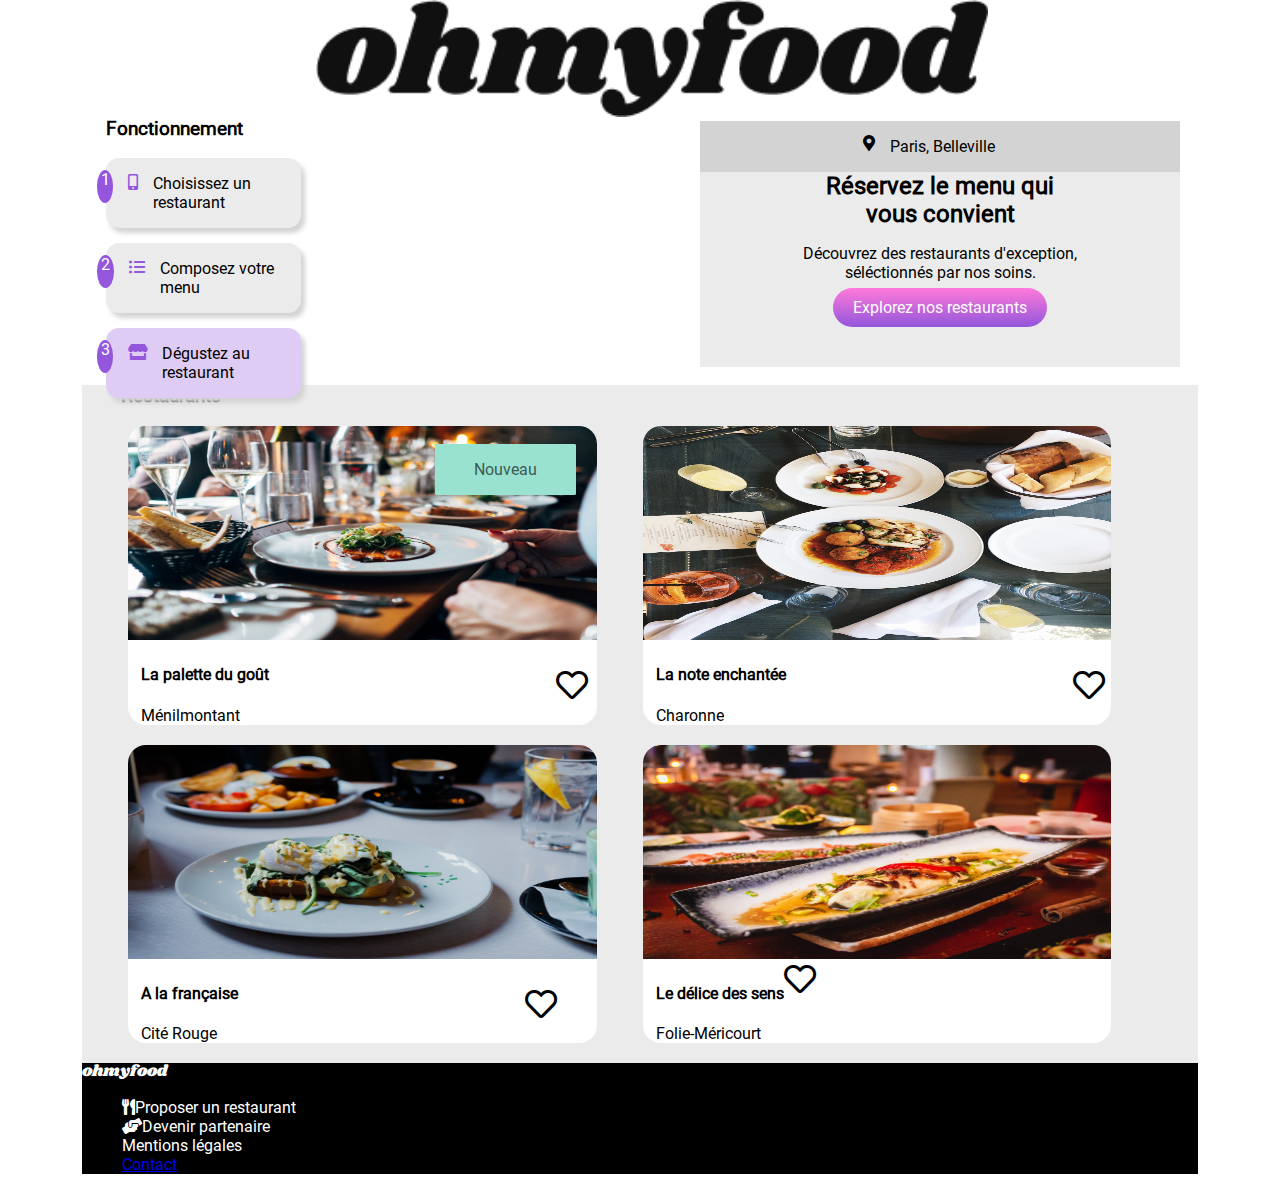
<file: works/Projet3/index.html>
<!DOCTYPE html>
<html lang="fr">
    <head>
        <meta charset="utf-8" />
        <link rel="stylesheet" href="style.css" />
        <link href="https://cdnjs.cloudflare.com/ajax/libs/font-awesome/5.15.3/css/all.min.css
        " rel="stylesheet"> <!--load all styles -->
        <meta name="viewport" content="width=device-width, initial-scale=1">
        <title>Ohmyfood</title>
    </head>

<body>
<header> <!-- header-->
    <div>
       <img class="header-img" src="./images/ohmyfood.png" alt="Logo">
    </div>
    <div class="header-city">
        <div class="header-i">
        <i class="fas fa-map-marker-alt"></i>
        </div>
        <p>Paris, Belleville</p>
    </div>
    <div class="header-reservation">
    <div>
        <h2 class="header-h2">Réservez le menu qui <br /> vous convient</h2>
    </div>
    <div>
        <p>Découvrez des restaurants d'exception, <br />séléctionnés par nos soins.</p>
    </div>
    <a class="header-btn">Explorez nos restaurants</a>
    </div>
</header>

<section class="section1"> <!--Fonctionnement-->
    <div class="section1-all">
    <h3>Fonctionnement</h3>
    <div class="section1-btn">
        <span class="section1-numbers">1</span>
        <div class="section1-i">
            <i class="fas fa-mobile-alt"></i>
        </div>
            <p>Choisissez un restaurant</p>
    </div>
    <div class="section1-btn">
        <span class="section1-numbers">2</span>
        <div class="section1-i" >
            <i class="fas fa-list-ul"></i>
        </div>
            <p>Composez votre menu</p>
    </div>
    <div class="section1-btn--lila">
        <span class="section1-numbers">3</span>
        <div class="section1-i" >
            <i class="fas fa-store"></i>
        </div>
        <p>Dégustez au restaurant</p>
    </div>
    </div>
</section>

<section class="section2-all">
    <h3 class="section2-title">Restaurants</h3>
    <div class="section2-allbloc">
    <div class="section2-bloc">
        <div class="section2-new">
            <p>Nouveau</p>
        </div>
        <div>
        <img class="section2-img" src="./images/lapalettedugout.jpg" alt="La palette du goût">
        </div>
        <div class="section2-description">
        <div>
            <h4>La palette du goût</h4>
            <span>Ménilmontant</span>
        </div>
        <div class="section2-heart">
            <i class="far fa-heart fa-2x"></i>
        </div>
        </div>
    </div>

    <div class="section2-bloc">
        <div class="section2-new">
            <p>Nouveau</p>
        </div>
        <div>
            <img class="section2-img" src="./images/lanoteenchantee.jpg" alt="La Note Enchantée">
        </div>
        <div class="section2-description">
        <div>
            <h4>La note enchantée</h4>
            <span>Charonne</span>
        </div>
        <div class="section2-heart">
            <i class="far fa-heart fa-2x"></i> 
        </div>
        </div>
    </div>

    <div class="section2-bloc">
        <div>
        <img class="section2-img" src="./images/alafrancaise.jpg" alt="A la française">
        </div>
        <div class="section2-description">
        <div>
            <h4>A la française</h4>
            <span>Cité Rouge</span>
        </div>
        <div class="section2-heart">
            <i class="far fa-heart fa-2x"></i> 
        </div>
        </div>
    </div>

    <div class="section2-bloc">
        <div>
        <img class="section2-img" src="./images/ledelicedessens.jpg" alt="Le délice des sens">
        </div>
        <div class="section2-description">
        <div>
            <h4>Le délice des sens</h4>
            <span>Folie-Méricourt</span>
        </div>
        <div class="sectionn2-heart">
            <i class="far fa-heart fa-2x"></i> 
        </div>
        </div>
    </div>
    </div>
</section>

<footer>
    <div>
        <p class="footer-title">ohmyfood</p>
    <ul class="footer-ul">
        <li>
            <a> <i class="fas fa-utensils"></i>Proposer un restaurant </a>
        </li>
        <li>
            <a> <i class="footer__icon fas fa-hands-helping"></i>Devenir partenaire</a>
        </li>
        <li>
            <a> Mentions légales</a>
        </li>
        <li class="footer-contact">
            <a href="mailto:contact@ohmyfood.com"> Contact</a>
        </li>
    </ul>
    </div>  
</footer>
</body>
</html>
</file>
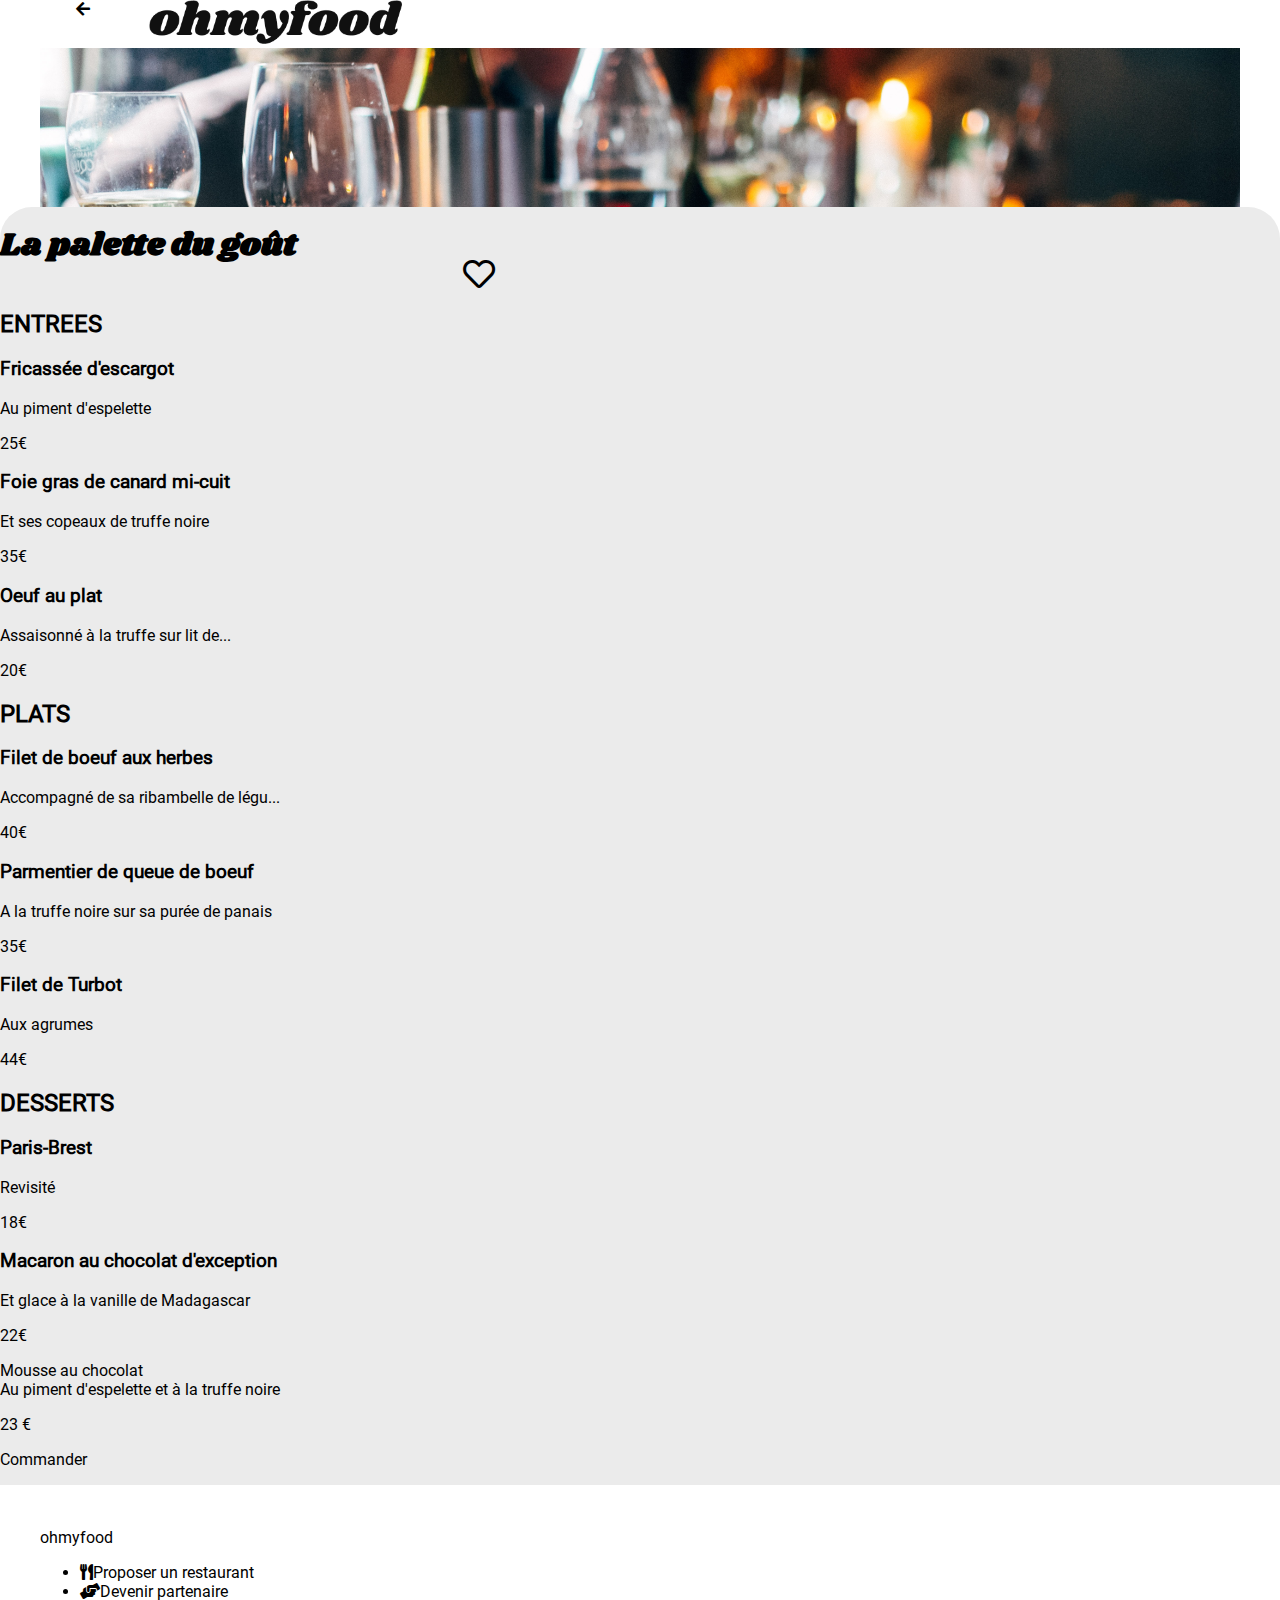
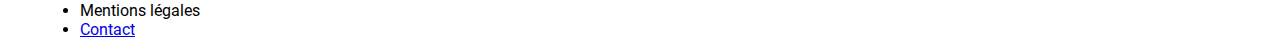
<file: works/Projet3/menu1.html>
<!DOCTYPE html>
<html lang="fr">
    <head>
        <meta charset="utf-8" />
        <link rel="stylesheet" href="menu1.css" />
        <link href="https://cdnjs.cloudflare.com/ajax/libs/font-awesome/5.15.3/css/all.min.css
        " rel="stylesheet"> <!--load all styles -->
        <meta name="viewport" content="width=device-width, initial-scale=1">
        <title>La palette du goût</title>
    </head>

<body>
    <header class="header-brand">
    <div class="header-i">
        <i class="fas fa-arrow-left"></i>
    </div>
    <div>
        <img class="header-img" src="./images/ohmyfood.png">
    </div>
    </header>

    <main>
    <section>
    <div>
        <img class="main-img" src="./images/lapalettedugout.jpg">
    </div>
    </section>

    <section class="section2-all">
    <div class="section2-title">
    <div>
    <h1 class="section2-h1"> La palette du goût </h1>
    </div>
    <div class="section2-heart">
        <i class="far fa-heart fa-2x"></i>
    </div>
    </div>

    <div>
        <h2>ENTREES</h2>
    </div>

    <div>
        <h3>Fricassée d'escargot</h3>
        <div>
        <span>Au piment d'espelette</span>
        <p>25€</p>
        </div>
    </div>

    <div>
        <h3>Foie gras de canard mi-cuit</h3>
        <div>
        <span>Et ses copeaux de truffe noire</span>
        <p>35€</p>
        </div>
    </div>

    <div>
        <h3>Oeuf au plat</h3>
        <div>
        <span>Assaisonné à la truffe sur lit de...</span>
        <p>20€</p>
        </div>
    </div>

    <div>
        <h2>PLATS</h2>
    </div>

    <div>
        <h3>Filet de boeuf aux herbes</h3>
        <div>
        <span>Accompagné de sa ribambelle de légu...</span>
        <p>40€</p>
        </div>
    </div>

    <div>
        <h3>Parmentier de queue de boeuf</h3>
        <div>
        <span>A la truffe noire sur sa purée de panais</span>
        <p>35€</p>
        </div>
    </div>

    <div>
        <h3>Filet de Turbot</h3>
        <div>
        <span>Aux agrumes</span>
        <p>44€</p>
        </div>
    </div>

    <div>
        <h2>DESSERTS</h2>
    </div>

    <div>
        <h3>Paris-Brest</h3>
        <div>
        <span>Revisité</span>
        <p>18€</p>
        </div>
    </div>

    <div>
        <h3>Macaron au chocolat d'exception</h3>
        <div>
        <span>Et glace à la vanille de Madagascar</span>
        <p>22€</p>
        </div>
    </div>

    <div>Mousse au chocolat</h3>
        <div>
        <span>Au piment d'espelette et à la truffe noire</span>
        <p>23 €</p>
        </div>
    </div>

    <div>
        <p>Commander</p>
    </div>
    </section>
    </main>

    <footer>
        <div>
            <p class="footer-title">ohmyfood</p>
        <ul class="footer-ul">
            <li>
                <a> <i class="fas fa-utensils"></i>Proposer un restaurant </a>
            </li>
            <li>
                <a> <i class="footer__icon fas fa-hands-helping"></i>Devenir partenaire</a>
            </li>
            <li>
                <a> Mentions légales</a>
            </li>
            <li class="footer-contact">
                <a href="mailto:contact@ohmyfood.com"> Contact</a>
            </li>
        </ul>
        </div> 
    </footer>
</body>
</file>
<file: works/Projet3/style.css>
@font-face
{
    font-family: 'Roboto';
    src: url('polices/roboto/Roboto-Regular.ttf');
    font-weight: normal;
    font-style: normal;
}

@font-face
{
    font-family: 'Shrikhand';
    src: url('polices/shrikhand/Shrikhand-Regular.otf');
    font-weight: normal;
    font-style: normal;
}

body 
  {
    font-family: 'Roboto', serif;
    max-width: 1200px;
    margin: 0 auto;
  }

.header-img {
  width: 56%;
  margin-left: 70px;
}

.header-city {
  display: flex;
  width: 93%;
  background-color: lightgrey;
  margin: 0 auto;
}

.header-i {
  margin-left: 48px;
  padding: 13px 15px;
}

.header-reservation {
  width: 93%;
  margin: 0 auto;
  background-color: #ebebeb;
  text-align: center;
  height: 195px;
}

.header-h2 {
  margin: 0;
}

.header-btn {
  background: linear-gradient(180deg,#FF79DA, #9356DC);
  color: white;
  border-radius: 25px;
  padding: 10px 20px;
}

.section1-all {
  margin-left: 66px;
}

.section1-btn {
  background-color: #ebebeb;
  border-radius: 13px;
  width: 95%;
  display: flex;
  box-shadow: 4px 5px 5px lightgrey;
  margin-block-start: 15px;
}

.section1-btn--lila {
  background-color: #deccf4;
  border-radius: 13px;
  width: 95%;
  display: flex;
  box-shadow: 4px 5px 5px lightgrey;
  margin-block-start: 15px;
}

.section1-numbers {
  background-color: #9356DC;
  border-radius: 100%;
  width: 12%;
  height: 26px;
  color: white;
  text-align: center;
  margin-top: 12px;
  margin-left: -9px;
}

.section1-i {
  color: #9356DC;
  margin-top: 15px;
  margin-left: 15px;
  margin-right: 15px;
}

.section2-all {
  background-color: #ebebeb;
  width: 93%;
  margin: 0 auto;
}

.section2-bloc {
  background-color: white;
  width: 88%;
  margin-left: 17px;
  border-radius: 18px;
  margin-block-end: 20px;
}

.section2-new {
  background-color: #99E2D0;
  color: #3D5A53;
  width: 22%;
  text-align: center;
  border-radius: 2px;
  position: absolute;
  left: 66%;
  bottom: 27%;
}

.section2-img {
  width: 100%;
  height: 165px;
  border-radius: 18px 18px 0 0;
}

.section2-description {
  display: flex;
}

.section2-heart {
  margin-top: 24px;
  margin-left: 77px;
}

footer {
  color: white;
  background-color: black;
  width: 93%;
  margin: 0 auto;
}

.footer-title {
  font-family: 'Shrikhand';
  color: white;
  margin-left: 39px;
}

.footer-ul {
  list-style-type: none;
}

.footer-contact {
  color : black;
  text-decoration: none;
}

@media screen and (min-width: 650px){

  .header-img {
    margin-left: 137px;
  }

  .header-i {
    margin-left: 204px;
  }

  .section1-btn {
    width: 77%;
  }

  .section1-btn--lila {
    width: 77%;
  }

  .section1-numbers {
    width: 9%;
    height: 33px;
  }

  .section2-title {
    margin-left: 39px;
  }

  .section2-bloc {
    margin-left: 37px;
  }

  .section2-img {
    height: 296px;
  }

  .section2-new {
    left: 64%;
    bottom: 24%;
  }

  .section2-heart {
    margin-left: 325px;
  }

  .section2-description {
    margin-left: 13px;
  }
}

@media screen and (min-width: 950px){
.header-img {
  margin-left: 23%;
}

.header-i {
  margin-left: 349px;
}

.section1-btn {
  width: 38%;
}

.section1-btn--lila {
  width: 38%;
}

.section1-numbers {
  width: 10%;
}

.section2-allbloc {
  flex-wrap: wrap;
  display: flex;
}

.section2-img {
  height: 214px;
}

.section2-bloc {
  width: 42%;
  margin-left: 46px;
}

.section2-new {
  left: 35%;
  bottom: 21%;
  width: 11%;
}

.section2-heart {
  margin-top: 25px;
  margin-left: 189px;
}

.footer-title {
  margin: 0;
}
}

@media screen and (min-width: 1200px){
.header-img{
  margin-left: 23%;
}

.header-city {
  margin-right: 5%;
  width: 40%;
}

.header-i {
  margin-left: 148px;
}

.header-reservation {
  width: 40%;
  margin-right: 5%
}

.section1-all {
  position: absolute;
  top: 11%;
  width: 40%
}

.section2-allbloc {
  flex-wrap: wrap;
  display: flex;
}

.section2-img {
  height: 214px;
}

.section2-bloc {
  width: 42%;
  margin-left: 46px;
}

.section2-new {
  left: 34%;
  bottom: 45%;
}

.section2-heart {
  margin-left: 287px;
}

.footer-title {
  margin: 0;
}
}
</file>
<file: works/Projet3/menu1.css>
@font-face
{
    font-family: 'Roboto';
    src: url('polices/roboto/Roboto-Regular.ttf');
    font-weight: normal;
    font-style: normal;
}

@font-face
{
    font-family: 'Shrikhand';
    src: url('polices/shrikhand/Shrikhand-Regular.otf');
    font-weight: normal;
    font-style: normal;
}

body 
  {
    font-family: 'Roboto', serif;
    max-width: 1200px;
    margin: 0 auto;
  }

.header-brand {
    display: flex;
}

.header-i {
    margin-left: 3%;
}

.header-img {
    width: 56%;
    margin-left: 59px;
  }

.main-img {
    width: 100%;
    position: relative;
}

.section2-all {
    background-color: #ebebeb;
    border-radius: 32px 32px 0 0;
    position: absolute;
    left: 0;
    right: 0;
    top: 23%;
}

.section2-h1 {
    font-family: 'Shrikhand';
}

.section2-title {
    display: flex;
}

.section2-heart {
    margin-top: 4%;
    margin-left: 13%;
}




footer {
    position: absolute;
    top: 168%;
}
</file>
